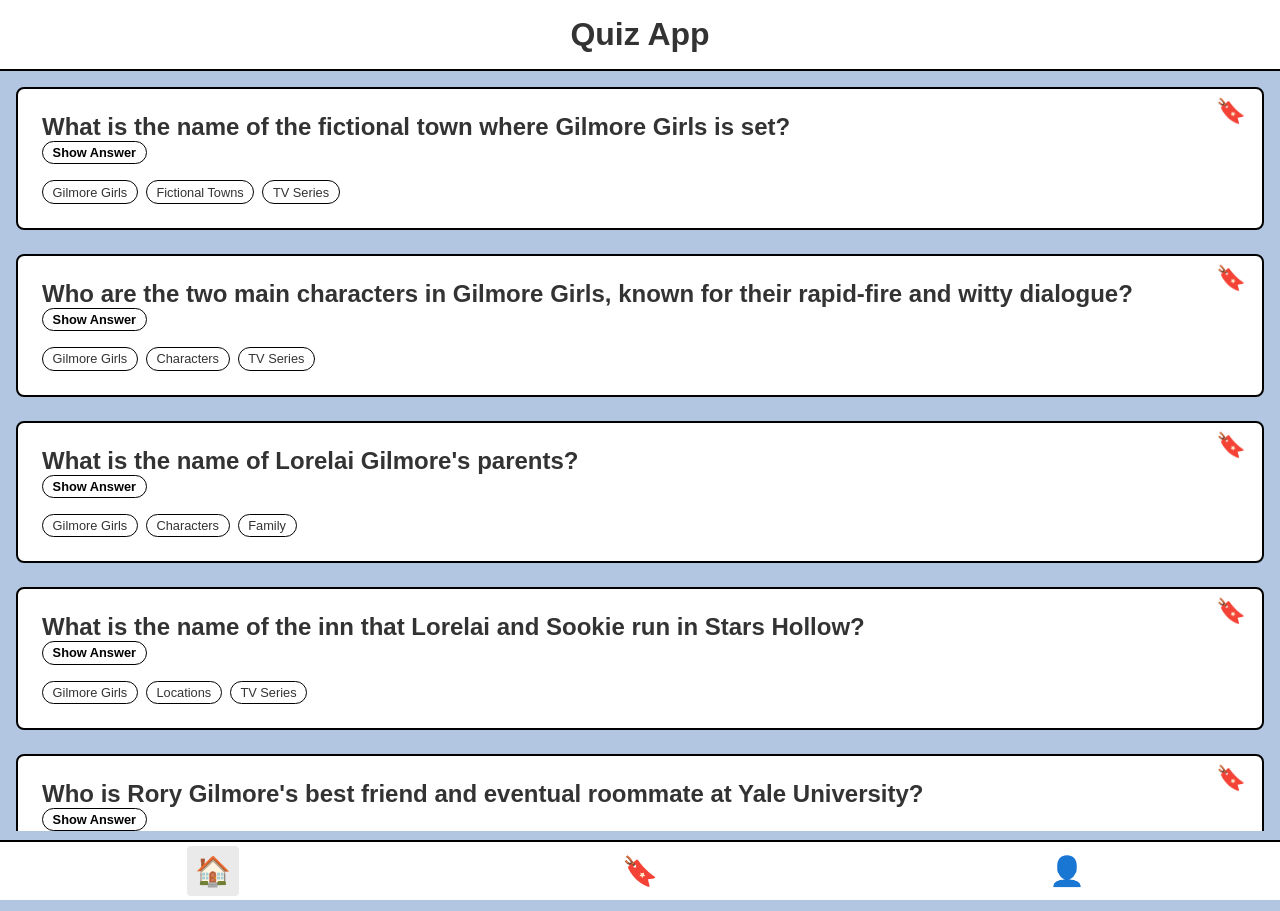
<file: index.html>
<!DOCTYPE html>
<html lang="en">
<head>
    <meta charset="UTF-8">
    <meta name="viewport" content="width=device-width, initial-scale=1.0">
    <title>Recap Project 1</title>
    <link rel="stylesheet" href="styles.css">
</head>
<body>
    
    <header class="app-header">
    <h1 class="app-title">Quiz App</h1>
</header>
<main class="card-container">
    
    <!-- Card 1 -->
    <article class="question-card">
        <button class="bookmark-btn" aria-label="Bookmark">🔖</button>
        <h2 class="card-question">What is the name of the fictional town where Gilmore Girls is set?</h2>
        <button class="action-btn">Show Answer</button>
        <p class="card-answer" hidden>Stars Hollow</p>
        <ul class="tag-list">
            <li class="tag">Gilmore Girls</li>
            <li class="tag">Fictional Towns</li>
            <li class="tag">TV Series</li>
        </ul>
    </article>

    <!-- Card 2 -->
    <article class="question-card">
        <button class="bookmark-btn" aria-label="Bookmark">🔖</button>
        <h2 class="card-question">Who are the two main characters in Gilmore Girls, known for their rapid-fire and witty dialogue?</h2>
        <button class="action-btn">Show Answer</button>
        <p class="card-answer" hidden>Lorelai Gilmore and Rory Gilmore</p>
        <ul class="tag-list">
            <li class="tag">Gilmore Girls</li>
            <li class="tag">Characters</li>
            <li class="tag">TV Series</li>
        </ul>
    </article>

    <!-- Card 3 -->
    <article class="question-card">
        <button class="bookmark-btn" aria-label="Bookmark">🔖</button>
        <h2 class="card-question">What is the name of Lorelai Gilmore's parents?</h2>
        <button class="action-btn">Show Answer</button>
        <p class="card-answer" hidden>Richard and Emily Gilmore</p>
        <ul class="tag-list">
            <li class="tag">Gilmore Girls</li>
            <li class="tag">Characters</li>
            <li class="tag">Family</li>
        </ul>
    </article>

    <!-- Card 4 -->
    <article class="question-card">
        <button class="bookmark-btn" aria-label="Bookmark">🔖</button>
        <h2 class="card-question">What is the name of the inn that Lorelai and Sookie run in Stars Hollow?</h2>
        <button class="action-btn">Show Answer</button>
        <p class="card-answer" hidden>The Dragonfly Inn</p>
        <ul class="tag-list">
            <li class="tag">Gilmore Girls</li>
            <li class="tag">Locations</li>
            <li class="tag">TV Series</li>
        </ul>
    </article>

    <!-- Card 5 -->
    <article class="question-card">
        <button class="bookmark-btn" aria-label="Bookmark">🔖</button>
        <h2 class="card-question">Who is Rory Gilmore's best friend and eventual roommate at Yale University?</h2>
        <button class="action-btn">Show Answer</button>
        <p class="card-answer" hidden>Lane Kim</p>
        <ul class="tag-list">
            <li class="tag">Gilmore Girls</li>
            <li class="tag">Characters</li>
            <li class="tag">Friends</li>
        </ul>
    </article>

    <!-- Card 6 -->
    <article class="question-card">
        <button class="bookmark-btn" aria-label="Bookmark">🔖</button>
        <h2 class="card-question">What is the name of Rory Gilmore's first boyfriend in the series?</h2>
        <button class="action-btn">Show Answer</button>
        <p class="card-answer" hidden>Dean Forester</p>
        <ul class="tag-list">
            <li class="tag">Gilmore Girls</li>
            <li class="tag">Characters</li>
            <li class="tag">Relationships</li>
        </ul>
    </article>

    <!-- Card 7 -->
    <article class="question-card">
        <button class="bookmark-btn" aria-label="Bookmark">🔖</button>
        <h2 class="card-question">Which actor plays Luke Danes, the owner of Luke's Diner and a love interest for Lorelai?</h2>
        <button class="action-btn">Show Answer</button>
        <p class="card-answer" hidden>Scott Patterson</p>
        <ul class="tag-list">
            <li class="tag">Gilmore Girls</li>
            <li class="tag">Actors</li>
            <li class="tag">Characters</li>
        </ul>
    </article>

    <!-- Card 8 -->
    <article class="question-card">
        <button class="bookmark-btn" aria-label="Bookmark">🔖</button>
        <h2 class="card-question">What is the name of Lorelai's ex-fiancé who is also the father of Rory?</h2>
        <button class="action-btn">Show Answer</button>
        <p class="card-answer" hidden>Christopher Hayden</p>
        <ul class="tag-list">
            <li class="tag">Gilmore Girls</li>
            <li class="tag">Characters</li>
            <li class="tag">Family</li>
        </ul>
    </article>

    <!-- Card 9 -->
    <article class="question-card">
        <button class="bookmark-btn" aria-label="Bookmark">🔖</button>
        <h2 class="card-question">What is the name of Rory's high school rival who later becomes her friend?</h2>
        <button class="action-btn">Show Answer</button>
        <p class="card-answer" hidden>Paris Geller</p>
        <ul class="tag-list">
            <li class="tag">Gilmore Girls</li>
            <li class="tag">Characters</li>
            <li class="tag">Rivalry</li>
        </ul>
    </article>

    <!-- Card 10 -->
    <article class="question-card">
        <button class="bookmark-btn" aria-label="Bookmark">🔖</button>
        <h2 class="card-question">Which season of the year is associated with the famous "Gilmore Girls" theme song by Carole King?</h2>
        <button class="action-btn">Show Answer</button>
        <p class="card-answer" hidden>Fall</p>
        <ul class="tag-list">
            <li class="tag">Gilmore Girls</li>
            <li class="tag">Theme Song</li>
            <li class="tag">Seasons</li>
        </ul>
    </article>
</main>

<nav class="navbar">
    <a href="index.html" class="nav-link active" aria-label="Home">🏠</a>
    <a href="bookmarks.html" class="nav-link" aria-label="Bookmarks">🔖</a>
    <a href="profile.html" class="nav-link" aria-label="Profile">👤</a>
</nav>

</body>
</html>
</file>
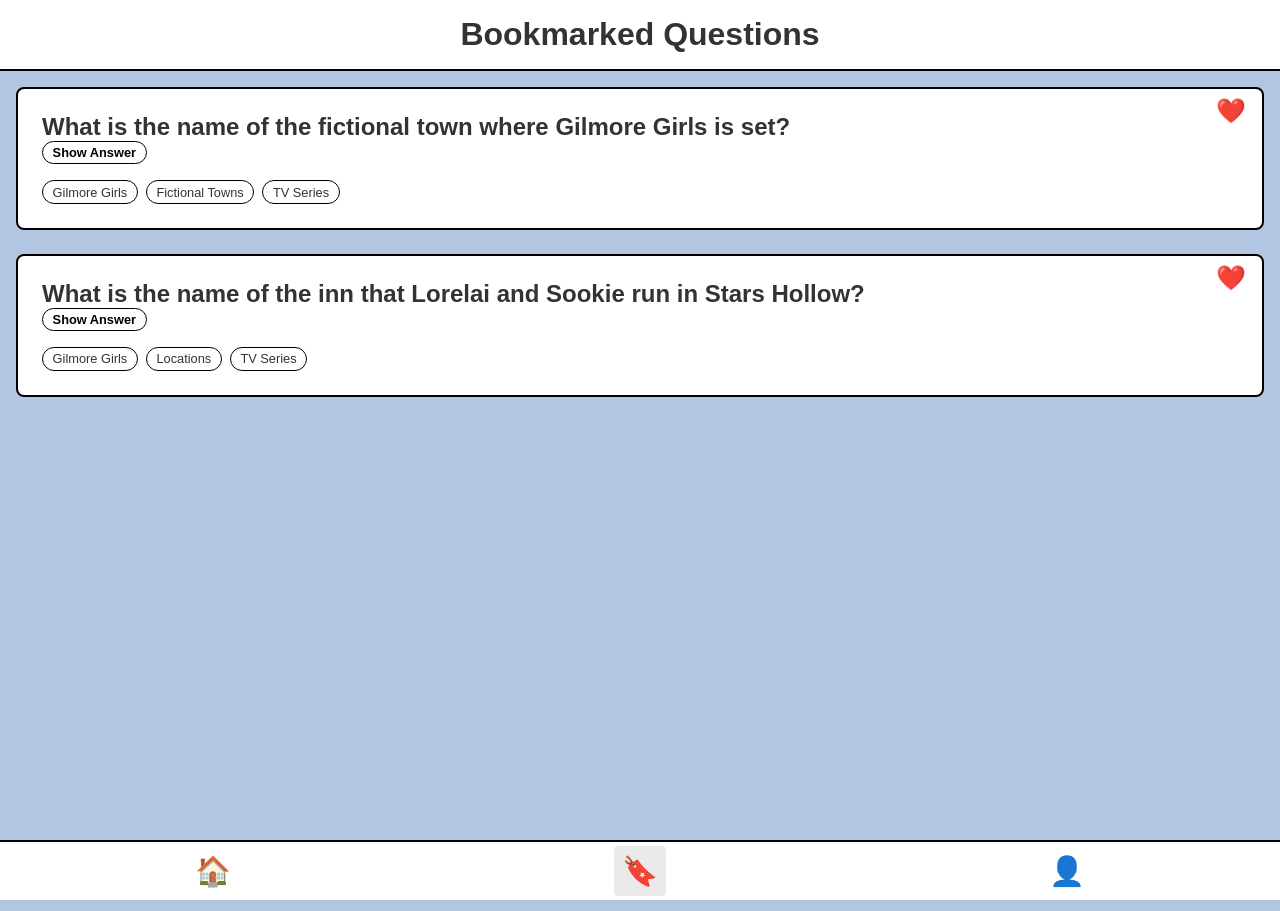
<file: bookmarks.html>
<!DOCTYPE html>
<html lang="en">
<head>
    <meta charset="UTF-8">
    <meta name="viewport" content="width=device-width, initial-scale=1.0">
    <title>Quiz App - Bookmarks</title>
    <link rel="stylesheet" href="styles.css">
</head>
<body>

    <header class="app-header">
        <h1 class="app-title">Bookmarked Questions</h1>
    </header>

    <main class="card-container">
        <!-- Bookmark Card 1 -->
        <article class="question-card">
            <button class="bookmark-btn" aria-label="Remove Bookmark">❤️</button>
            <h2 class="card-question">What is the name of the fictional town where Gilmore Girls is set?</h2>
            <button class="action-btn">Show Answer</button>
            <p class="card-answer" hidden>Stars Hollow</p>
            <ul class="tag-list">
                <li class="tag">Gilmore Girls</li>
                <li class="tag">Fictional Towns</li>
                <li class="tag">TV Series</li>
            </ul>
        </article>

        <!-- Bookmark Card 2 -->
        <article class="question-card">
            <button class="bookmark-btn" aria-label="Remove Bookmark">❤️</button>
            <h2 class="card-question">What is the name of the inn that Lorelai and Sookie run in Stars Hollow?</h2>
            <button class="action-btn">Show Answer</button>
            <p class="card-answer" hidden>The Dragonfly Inn</p>
            <ul class="tag-list">
                <li class="tag">Gilmore Girls</li>
                <li class="tag">Locations</li>
                <li class="tag">TV Series</li>
            </ul>
        </article>
    </main>

    <nav class="navbar">
        <a href="index.html" class="nav-link" aria-label="Home">🏠</a>
        <a href="bookmarks.html" class="nav-link active" aria-label="Bookmarks">🔖</a>
        <a href="profile.html" class="nav-link" aria-label="Profile">👤</a>
    </nav>

</body>
</html>
</file>
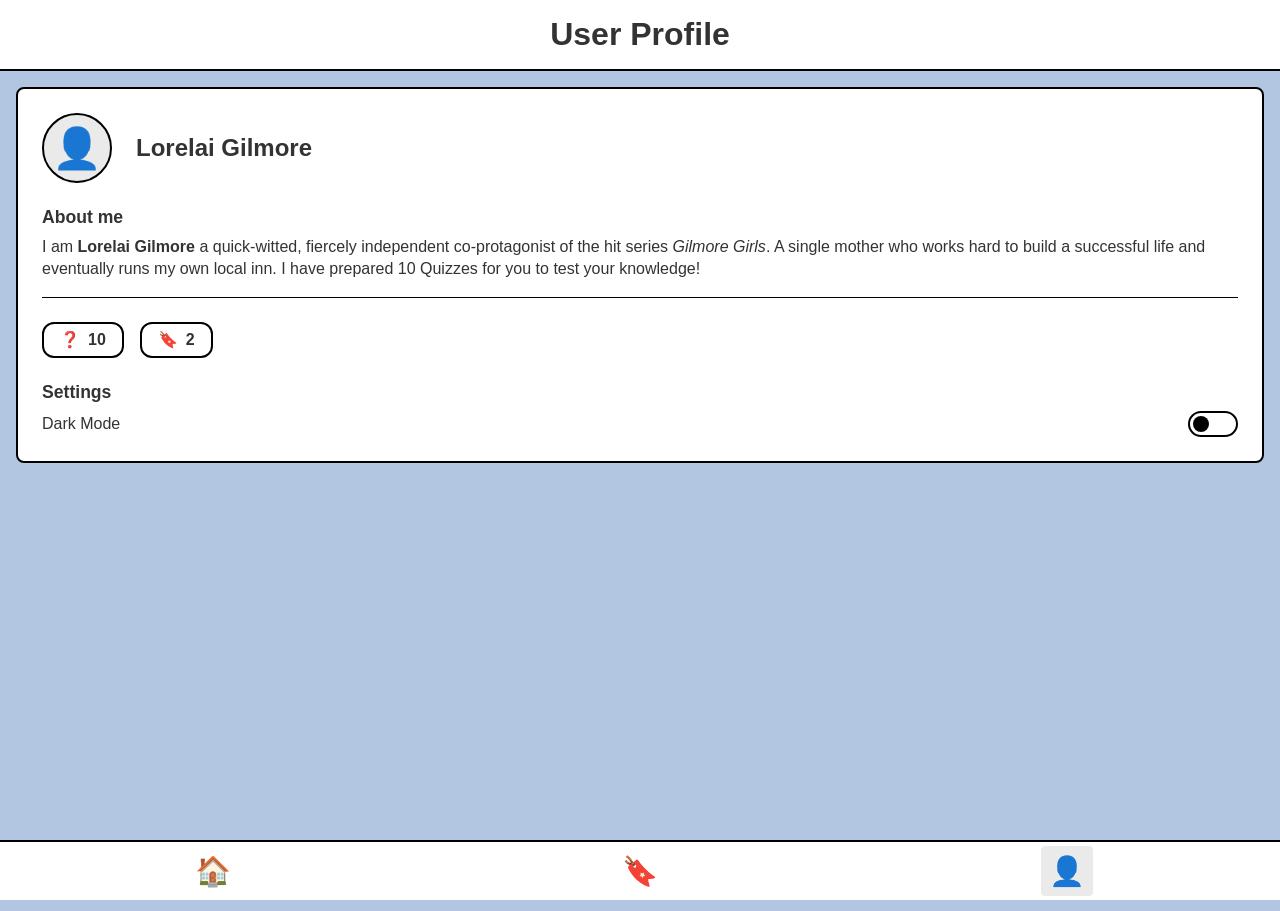
<file: profile.html>
<!DOCTYPE html>
<html lang="en">
<head>
    <meta charset="UTF-8">
    <meta name="viewport" content="width=device-width, initial-scale=1.0">
    <title>Quiz App - Profile</title>
    <link rel="stylesheet" href="styles.css">
</head>
<body>

    <header class="app-header">
        <h1 class="app-title">User Profile</h1>
    </header>

    <main class="card-container">
        <section class="profile-card">
            
            <!-- Avatar and Name Side-by-Side -->
            <div class="profile-user-info">
                <div class="profile-avatar">👤</div>
                <h2 class="profile-name">Lorelai Gilmore</h2>
            </div>
            
            <!-- About Me Section -->
            <div class="profile-section">
                <h3>About me</h3>
                <p class="profile-bio"> I am <strong>Lorelai Gilmore</strong> a quick-witted, fiercely independent co-protagonist of the hit series <em>Gilmore Girls</em>. 
                    A single mother who works hard to build a successful life and eventually runs my own local inn. I have prepared 10 Quizzes for you to test your knowledge!</p>
            </div>
            
            <!-- Counter Badges -->
            <div class="profile-stats-badges">
                <div class="stat-badge">
                    <span class="badge-icon">❓</span>
                    <span class="badge-count">10</span>
                </div>
                <div class="stat-badge">
                    <span class="badge-icon">🔖</span>
                    <span class="badge-count">2</span>
                </div>
            </div>

            <!-- Settings with Dark Mode Toggle -->
            <div class="profile-section settings-section">
                <h3>Settings</h3>
                <div class="setting-row">
                    <span>Dark Mode</span>
                    <label class="toggle-switch">
                        <input type="checkbox" id="dark-mode-checkbox">
                        <span class="toggle-slider"></span>
                    </label>
                </div>
            </div>

        </section>
    </main>

    <nav class="navbar">
        <a href="index.html" class="nav-link" aria-label="Home">🏠</a>
        <a href="bookmarks.html" class="nav-link" aria-label="Bookmarks">🔖</a>
        <a href="profile.html" class="nav-link active" aria-label="Profile">👤</a>
    </nav>

</body>
</html>
</file>
<file: styles.css>
/* Import modular components */
@import url('global.css');
@import url('components/header.css');
@import url('components/card.css');
@import url('components/button.css');
@import url('components/navigation.css');
@import url('components/profile.css');
</file>
